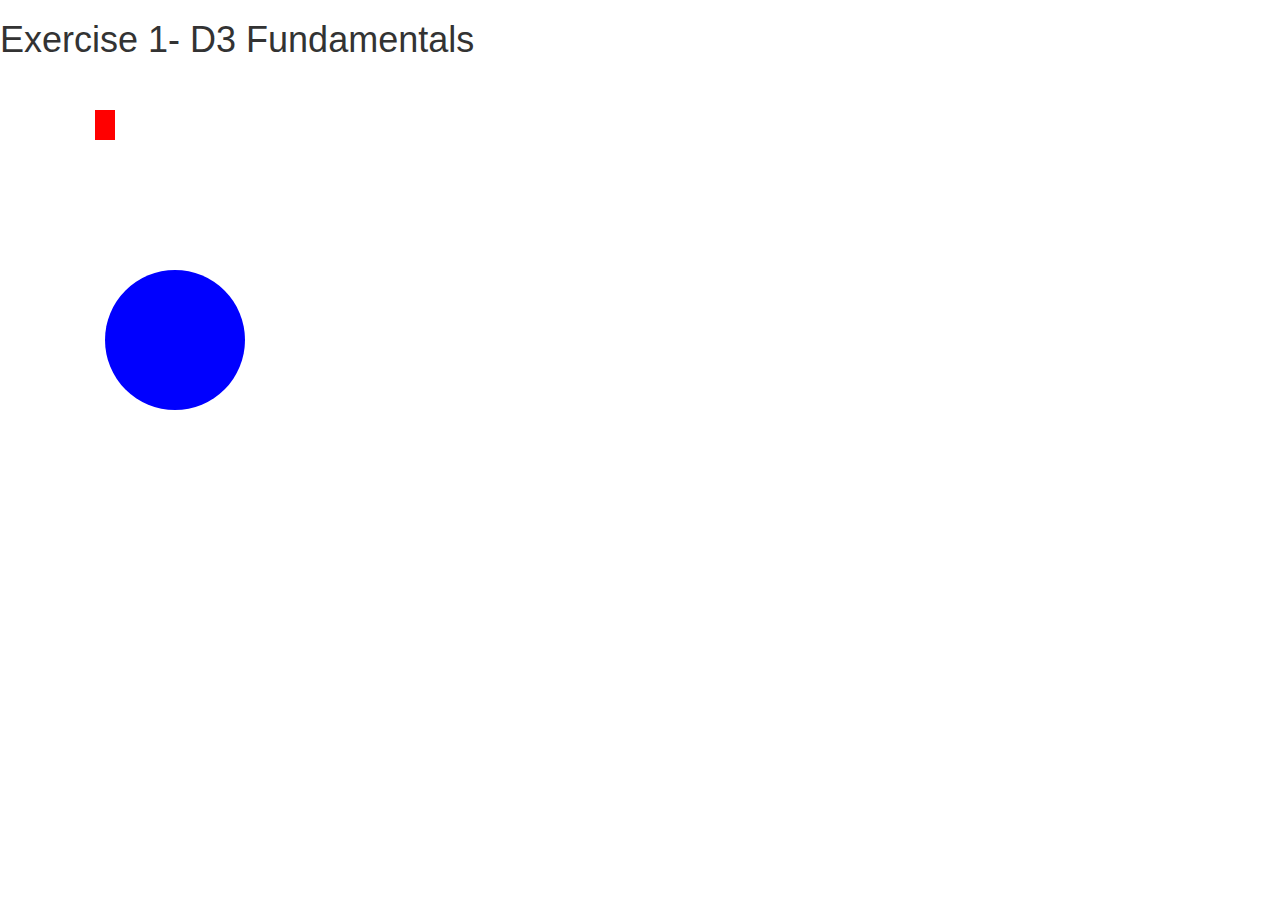
<file: 0201343_1/index.html>
<!doctype html>
<html>
<head>
    <meta charset="utf-8">
    <meta name="description" content="">
    <title>Exercise 1</title>
    <!-- Bootstrap -->
    <link rel="stylesheet" href="css/bootstrap.min.css">
    <!-- Custom styling -->
    <link rel="stylesheet" href="css/style.css">
</head>

<body>
    <h1>Exercise 1- D3 Fundamentals </h1>
    <!-- Bootstrap grid setup -->
    <div class="container">
        <div class="row">
            <div id="chart-area"></div>
        </div>
    </div>

<!-- External JS libraries -->
<script src="js/d3.min.js"></script>
<!-- Custom JS -->
<script src="js/main.js"></script>

</body>
</html>
</file>
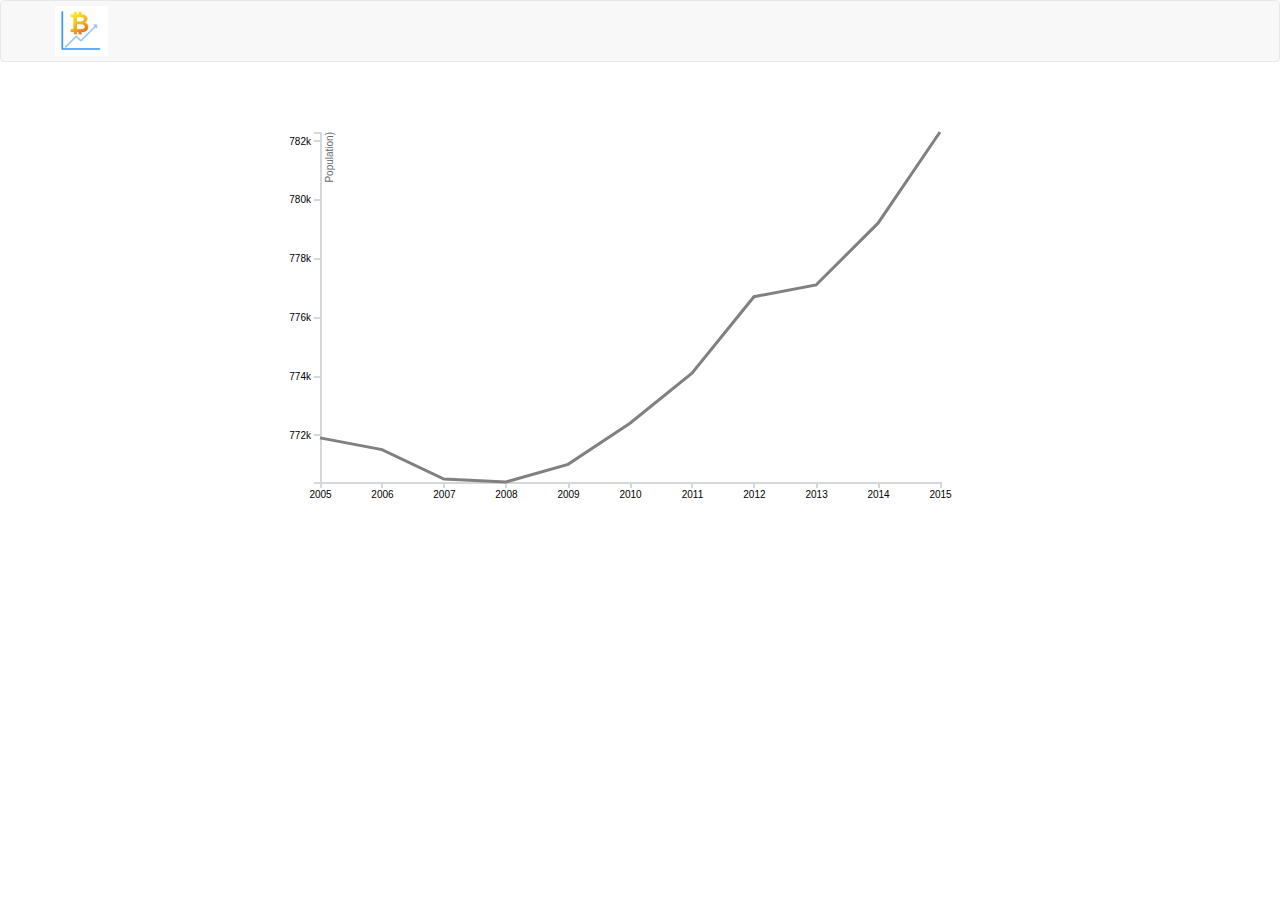
<file: 0201343_12_line_chart/index.html>
<!doctype html>
<html>
    <head>
        <meta charset="utf-8">
        <meta name="description" content="">
        <title>Line graph</title>
        <!-- Bootstrap Core CSS -->
        <link rel="stylesheet" href="css/bootstrap.min.css">
        <!-- jQuery UI CSS -->
        <link rel="stylesheet" href="css/jquery-ui.min.css">
        <link rel="stylesheet" href="css/jquery-ui.structure.min.css">
        <link rel="stylesheet" href="css/jquery-ui.theme.min.css">
        <!-- Custom CSS -->
        <link rel="stylesheet" href="css/style.css">
    </head>

    <body>
        <nav class="navbar navbar-default">
            <div class="container">
                <a class="navbar-brand" href="#"><img id="logo" src="img/logo.png"></a>
            </div>
        </nav>

        <!-- Bootstrap grid setup -->
        <div class="container">
            <div class="row">
                <div class="col-md-12">
                    <div id="chart-area"></div>
                </div>
            </div>
        </div>

    <!-- External JS libraries -->
    <script src="js/jquery.min.js"></script>
    <script src="js/bootstrap.min.js"></script>
    <script src="js/jquery-ui.min.js"></script>
    <script src="js/d3.min.js"></script>
    <!-- Custom JS -->
    <script src="js/main.js"></script>

    </body>
</html>
</file>
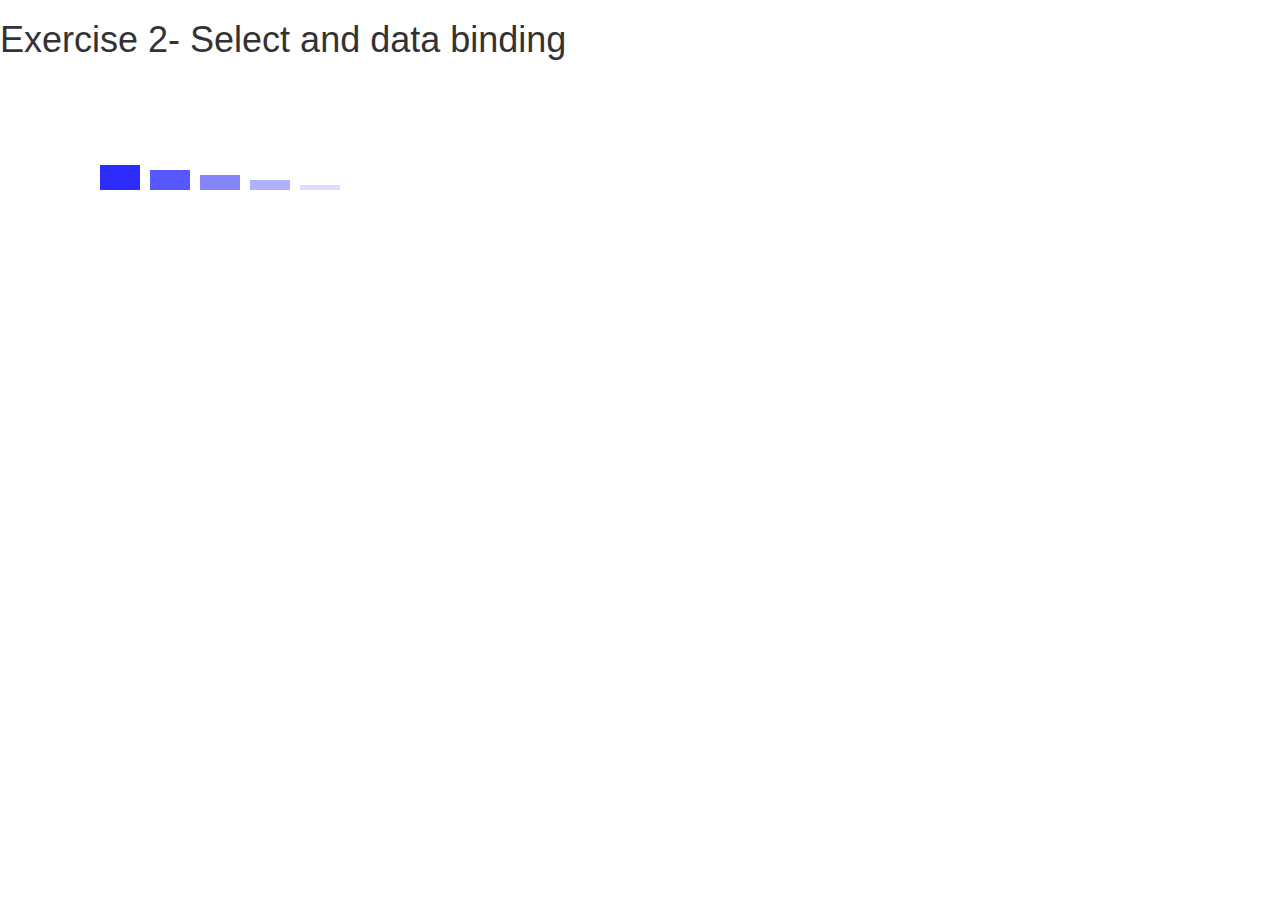
<file: 0201343_2/index.html>
<!doctype html>
<html>
<head>
    <meta charset="utf-8">
    <meta name="description" content="">
    <title>Exercise 2</title>
    <!-- Bootstrap -->
    <link rel="stylesheet" href="css/bootstrap.min.css">
    <!-- Custom styling -->
    <link rel="stylesheet" href="css/style.css">
</head>

<body>
    <h1>Exercise 2- Select and data binding</h1>
    <!-- Bootstrap grid setup -->
    <div class="container">
        <div class="row">
            <div id="chart-area"></div>
        </div>
    </div>

<!-- External JS libraries -->
<script src="js/d3.min.js"></script>
<!-- Custom JS -->
<script src="js/main.js"></script>

</body>
</html>
</file>
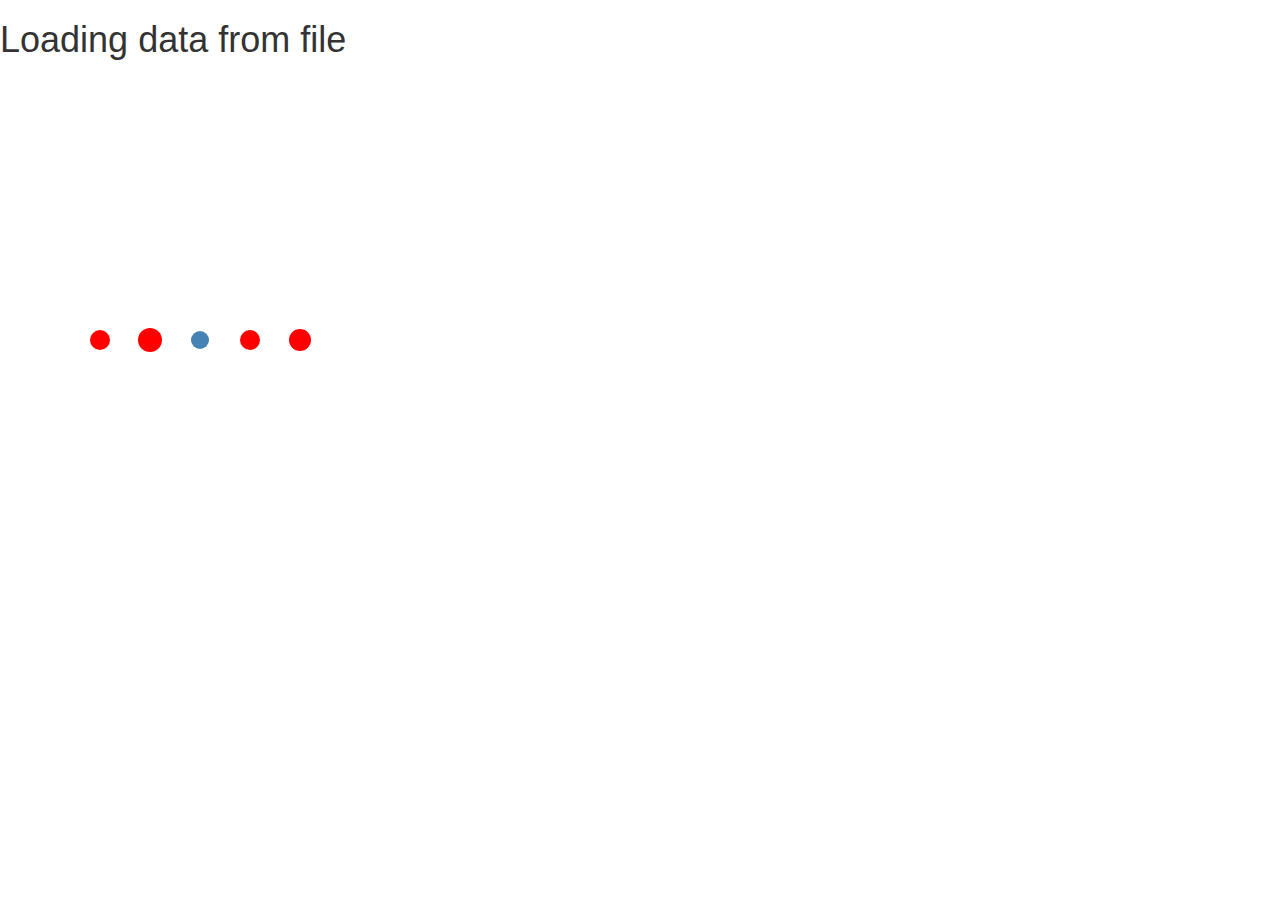
<file: 0201343_3/index.html>
<!doctype html>
<html>
<head>
    <meta charset="utf-8">
    <meta name="description" content="">
    <title>Exercise 3 </title>
    <!-- Bootstrap -->
    <link rel="stylesheet" href="css/bootstrap.min.css">
    <!-- Custom styling -->
    <link rel="stylesheet" href="css/style.css">
</head>

<body>
    <h1>Loading data from file </h1>
    <!-- Bootstrap grid setup -->
    <div class="container">
        <div class="row">
            <div id="chart-area"></div>
        </div>
    </div>

<!-- External JS libraries -->
<script src="js/d3.min.js"></script>
<!-- Custom JS -->
<script src="js/main.js"></script>

</body>
</html>
</file>
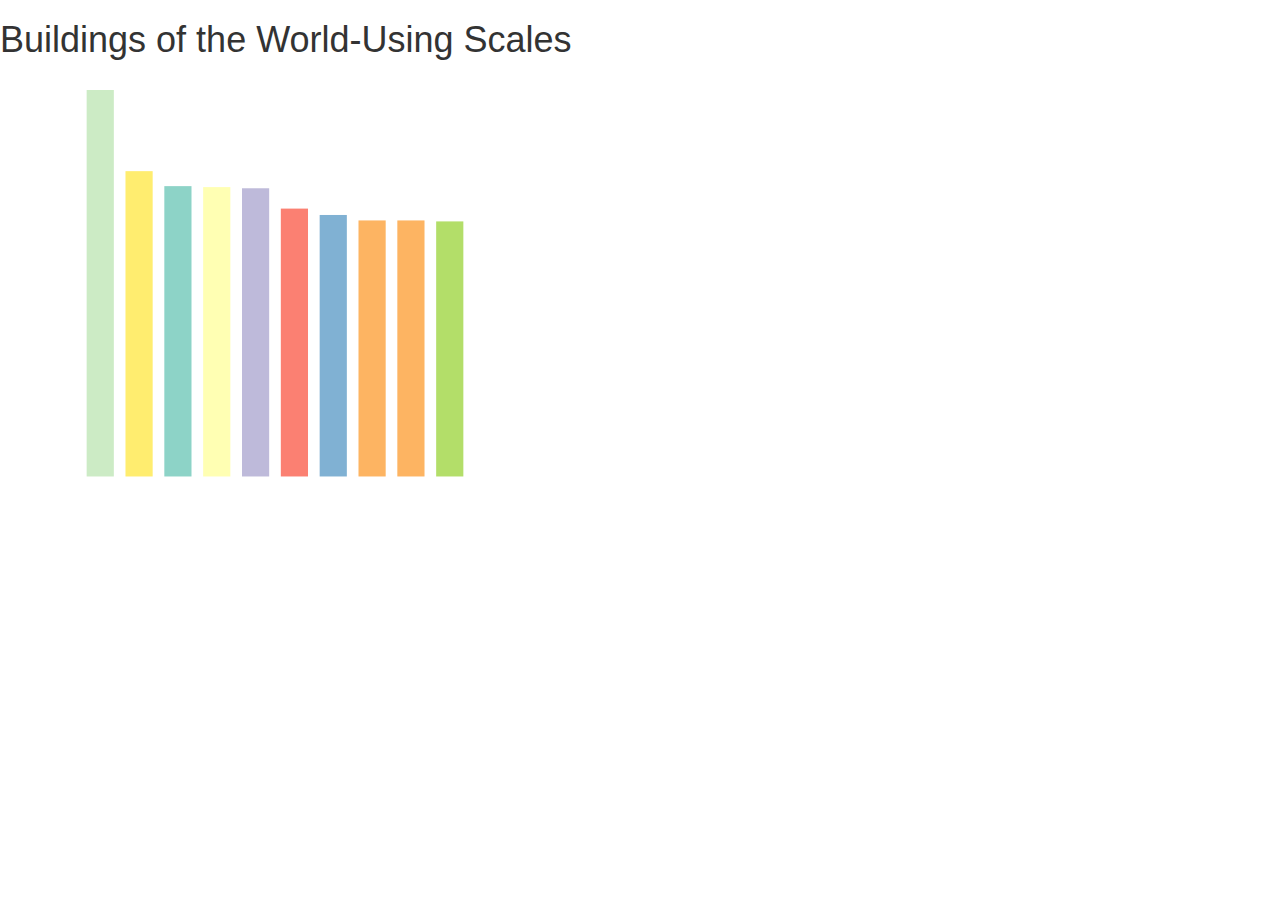
<file: 0201343_4/index.html>
<!doctype html>
<html>
<head>
    <meta charset="utf-8">
    <meta name="description" content="">
    <title>Scales</title>
    <!-- Bootstrap -->
    <link rel="stylesheet" href="css/bootstrap.min.css">
    <!-- Custom styling -->
    <link rel="stylesheet" href="css/style.css">
</head>

<body>
    <h1>Buildings of the World-Using Scales</h1>
    <!-- Bootstrap grid setup -->
    <div class="container">
        <div class="row">
            <div id="chart-area"></div>
        </div>
    </div>

<!-- External JS libraries -->
<script src="https://d3js.org/d3-scale-chromatic.v1.min.js"></script>
<script src="js/d3.min.js"></script>
<!-- Custom JS -->
<script src="js/main.js"></script>

</body>
</html>
</file>
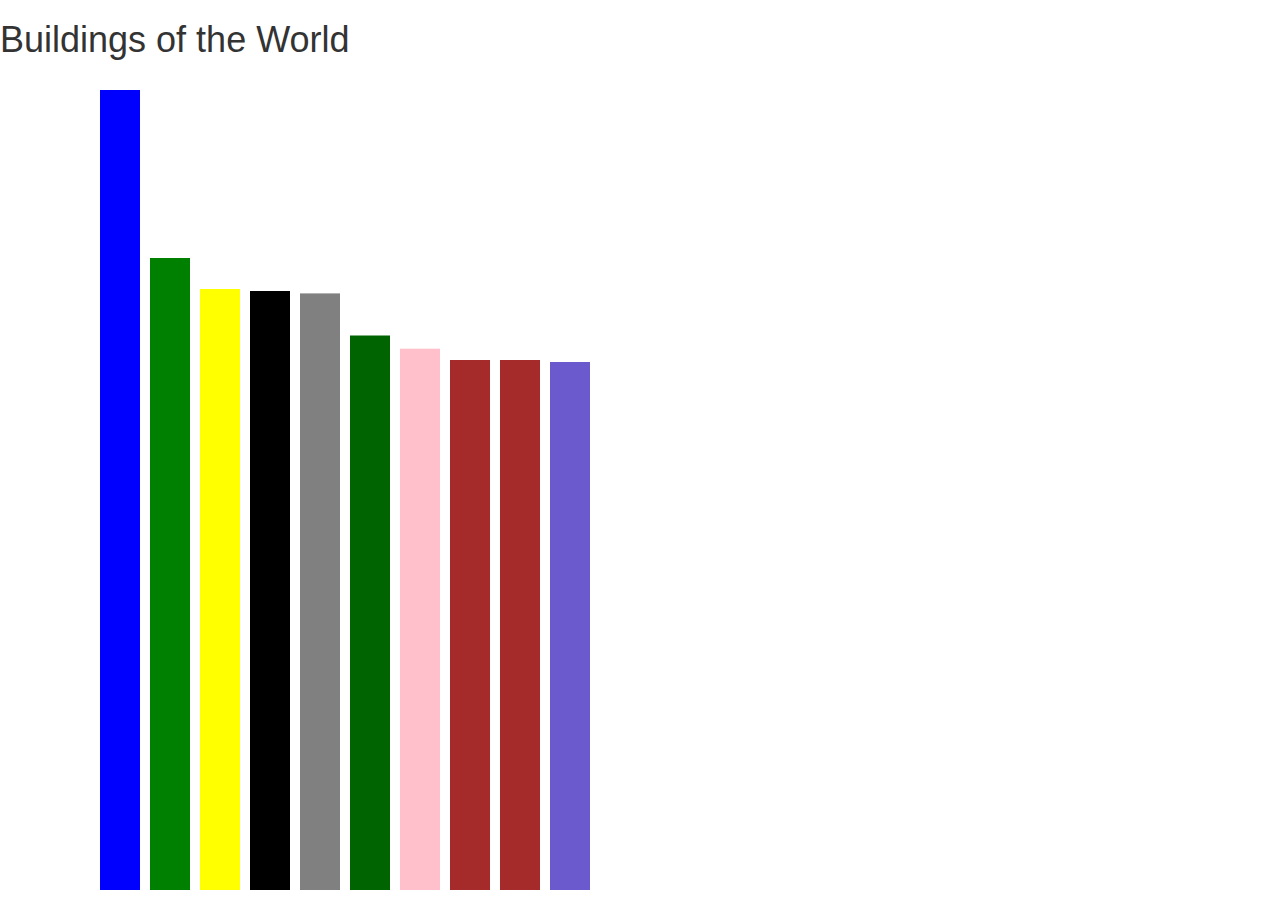
<file: 0201343_4_Challenge1_BuildingsOfTheWorld/index.html>
<!doctype html>
<html>
<head>
    <meta charset="utf-8">
    <meta name="description" content="">
    <title>Challenge 1</title>
    <!-- Bootstrap -->
    <link rel="stylesheet" href="css/bootstrap.min.css">
    <!-- Custom styling -->
    <link rel="stylesheet" href="css/style.css">
</head>

<body>
    <h1>Buildings of the World</h1>
    <!-- Bootstrap grid setup -->
    <div class="container">
        <div class="row">
            <div id="chart-area"></div>
        </div>
    </div>

<!-- External JS libraries -->
<script src="js/d3.min.js"></script>
<!-- Custom JS -->
<script src="js/main.js"></script>

</body>
</html>
</file>
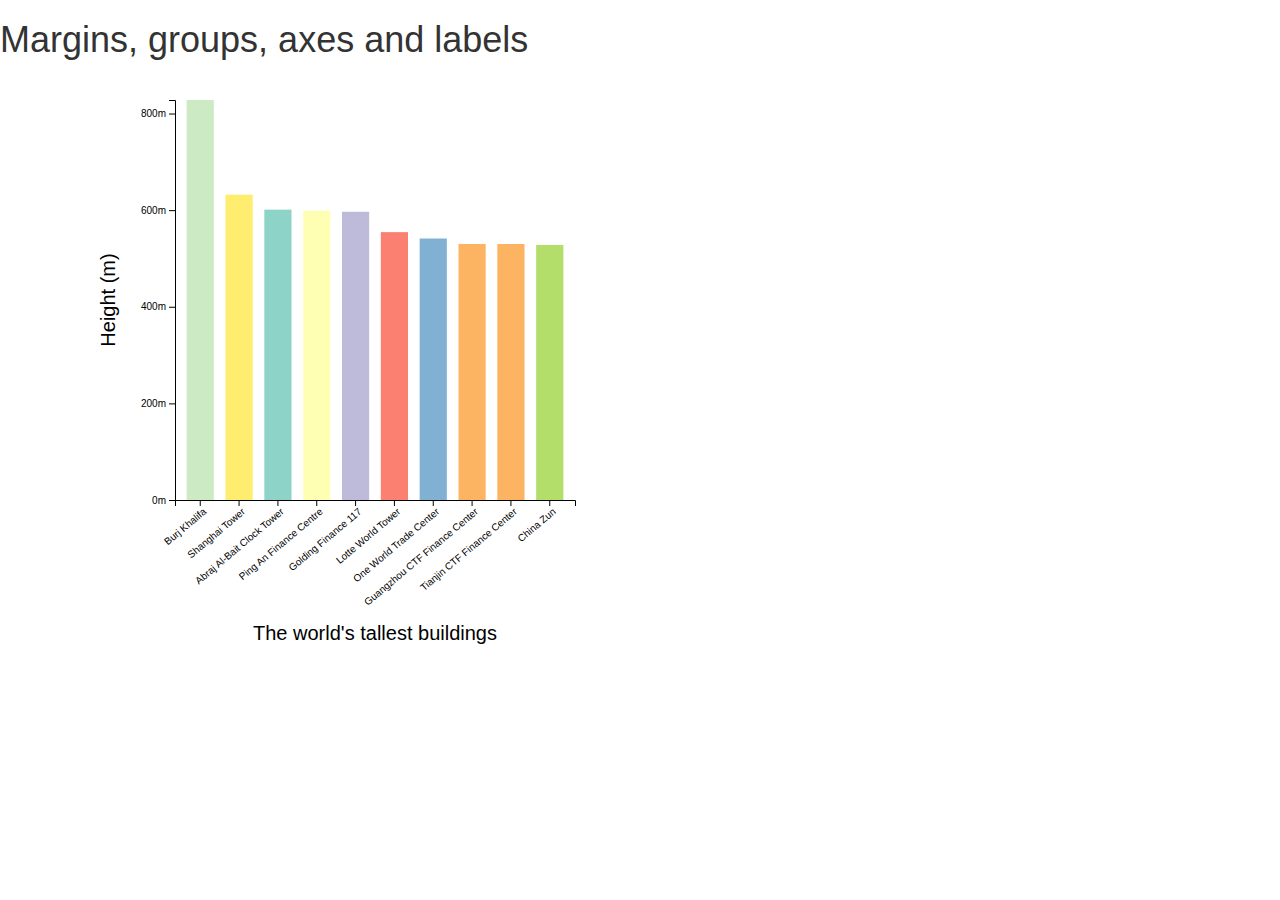
<file: 0201343_5/index.html>
<!doctype html>
<html>
<head>
    <meta charset="utf-8">
    <meta name="description" content="">
    <title>Margins,groups, axes and labels</title>
    <!-- Bootstrap -->
    <link rel="stylesheet" href="css/bootstrap.min.css">
    <!-- Custom styling -->
    <link rel="stylesheet" href="css/style.css">
</head>

<body>
    <h1>Margins, groups, axes and labels</h1>
    <!-- Bootstrap grid setup -->
    <div class="container">
        <div class="row">
            <div id="chart-area"></div>
        </div>
    </div>

<!-- External JS libraries -->
<script src="js/d3.min.js"></script>
<!-- Custom JS -->
<script src="js/main.js"></script>

</body>
</html>
</file>
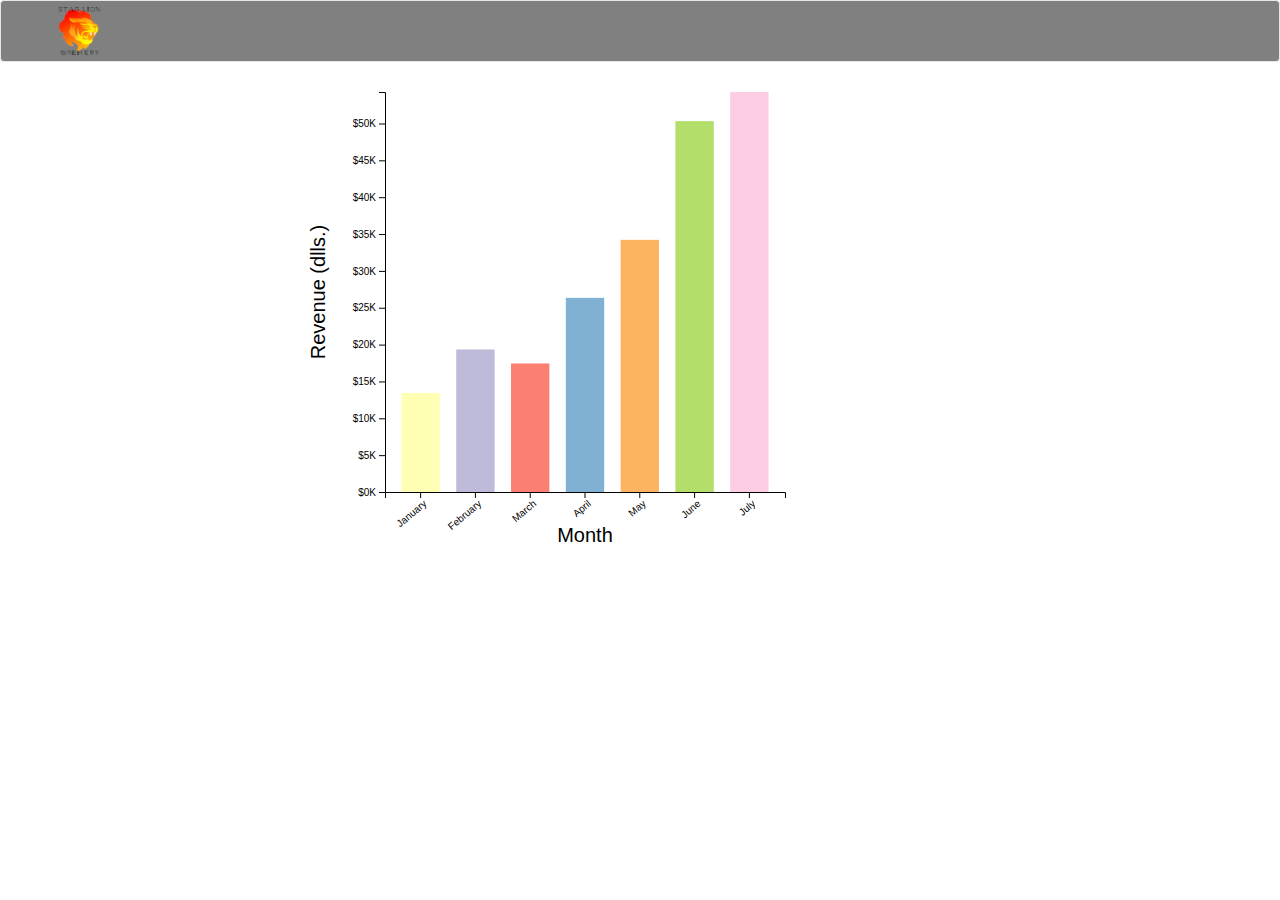
<file: 0201343_5_brewery/index.html>
<!doctype html>
<html>
<head>
    <meta charset="utf-8">
    <meta name="description" content="">
    <title>Star Lion Brewery</title>
    <!-- Bootstrap -->
    <link rel="stylesheet" href="css/bootstrap.min.css">
    <!-- Custom styling -->
    <link rel="stylesheet" href="css/style.css">
</head>

<body>

    <nav class="navbar navbar-default" style="background-color: gray;">
        <div class="container">
            <a class="navbar-brand" href="#"><img id="logo" src="img/logo.png"></a>
        </div>
    </nav>

    <!-- Bootstrap grid setup -->
    <div class="container">
        <div class="row">
            <div id="chart-area"></div>
        </div>
    </div>

<!-- External JS libraries -->
<script src="js/d3.min.js"></script>
<!-- Custom JS -->
<script src="js/main.js"></script>

</body>
</html>
</file>
<file: 0201343_1/css/style.css>
svg {
	margin: 20px;
}
</file>
<file: 0201343_12_line_chart/css/style.css>
#chart-area svg {
  margin-left: auto;
  margin-right: auto;
  display: block;
}

#logo {
  height:50px;
}

.navbar-brand {
  height: 60px;
  padding: 5px 0px;
}

.axis {
  font: 10px sans-serif;
}

.axis path,
.axis line {
  fill: none;
  stroke: #D4D8DA;
  stroke-width: 2px;
  shape-rendering: crispEdges;
}

.line {
  fill: none;
  stroke-width: 2px;
}

.overlay {
  fill: none;
  pointer-events: all;
}

.focus circle {
  fill: #F1F3F3;
  stroke: #777;
  stroke-width: 3px;
}
  
.hover-line {
  stroke: #777;
  stroke-width: 2px;
  stroke-dasharray: 3,3;
}

#selections .col-md-4 {
  padding-top: 10px;
  padding-bottom: 10px;
}

.line {
  fill: none;
  stroke-width: 3px;
  stroke: grey;
}
</file>
<file: 0201343_2/css/style.css>
svg {
	margin: 20px;
}
</file>
<file: 0201343_3/css/style.css>
svg {
	margin: 20px;
}
</file>
<file: 0201343_4/css/style.css>
svg {
	margin: 20px;
}
</file>
<file: 0201343_4_Challenge1_BuildingsOfTheWorld/css/style.css>
svg {
	margin: 20px;
}
</file>
<file: 0201343_5/css/style.css>
svg {
	margin: 20px;
}
</file>
<file: 0201343_5_brewery/css/style.css>
#chart-area svg {
	margin-left: auto;
    margin-right: auto;
    display: block;
}

#logo {
	height:50px;
	
}

.navbar-brand {
	height: 60px;
	padding: 5px 0px;
}
</file>
